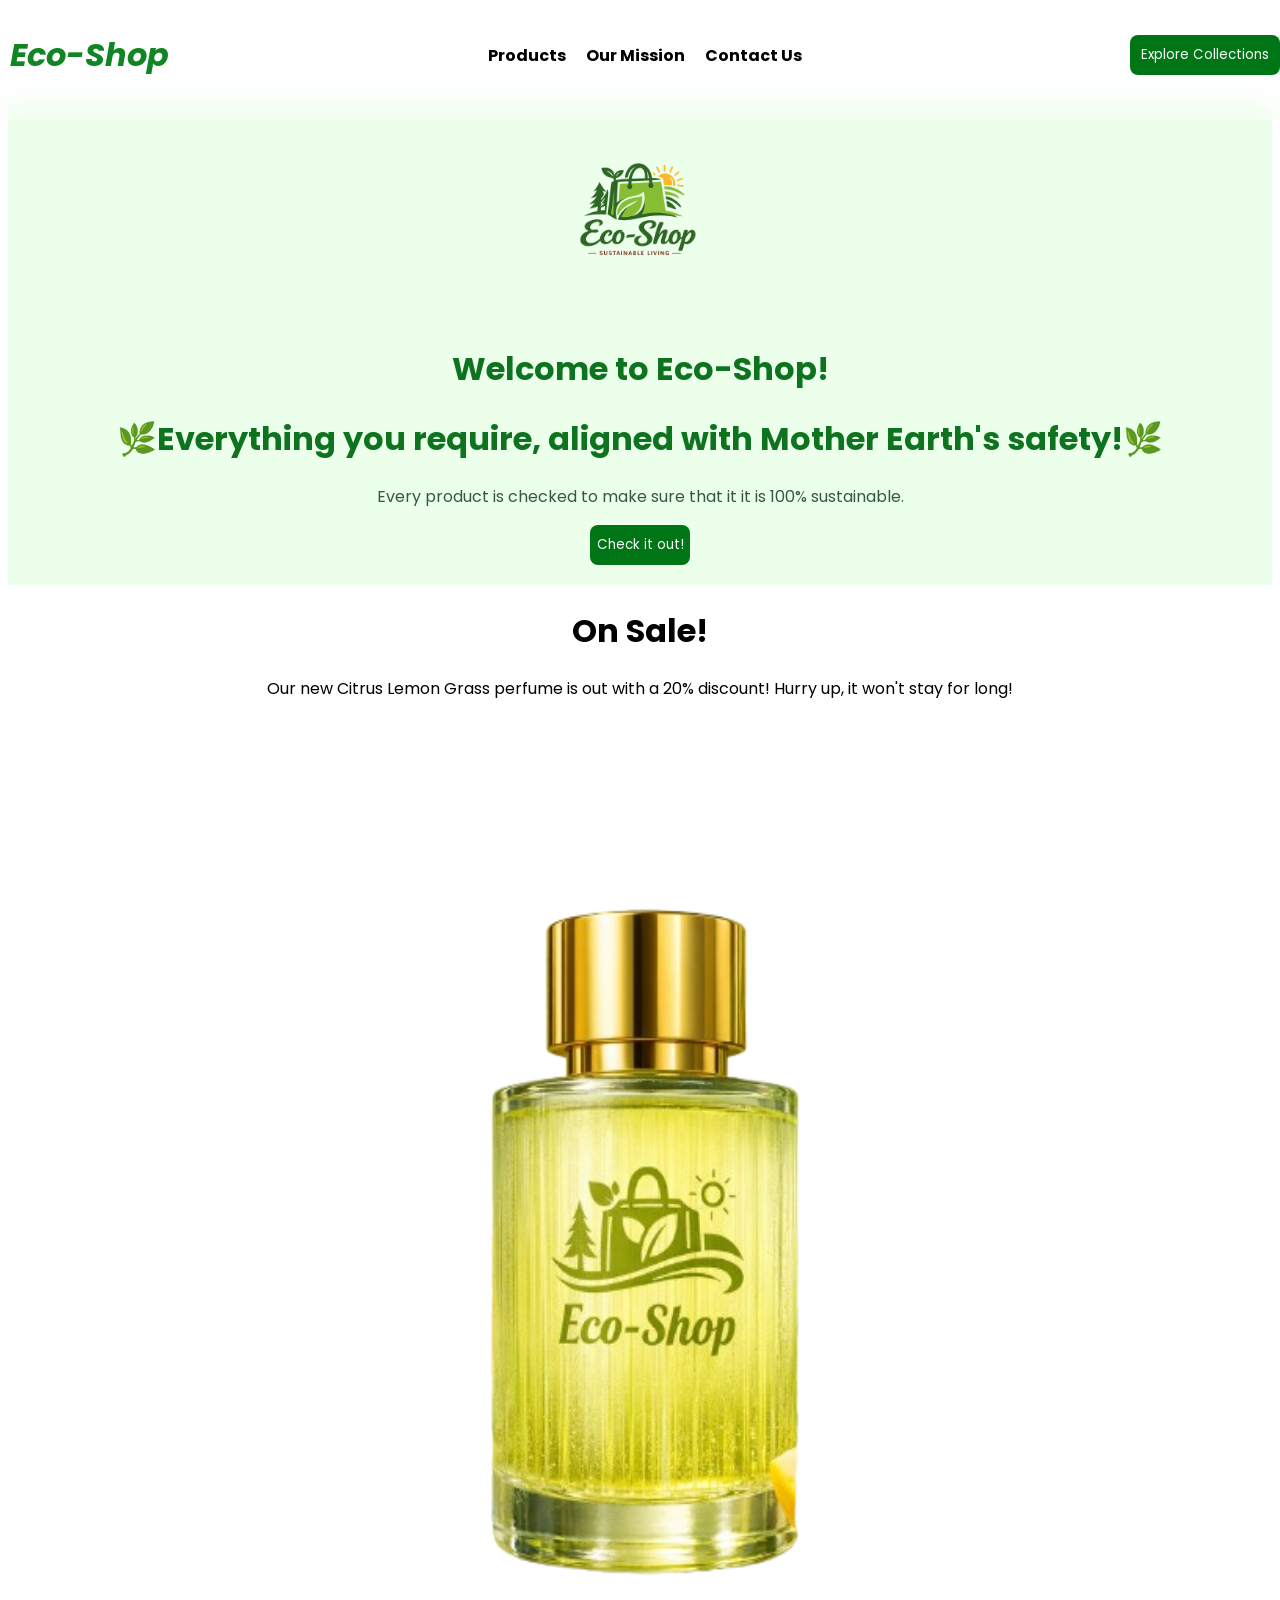
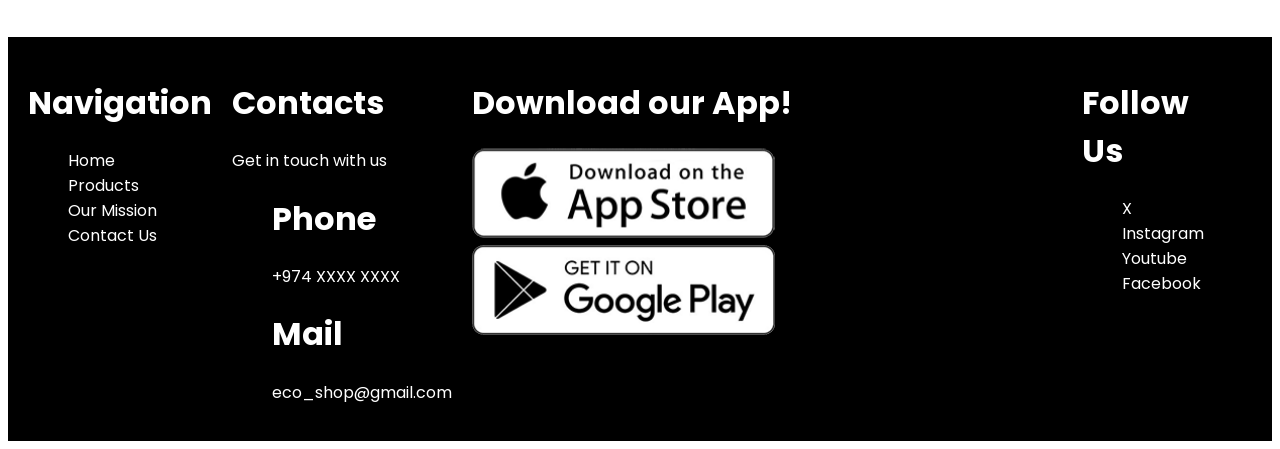
<file: index.html>
<!DOCTYPE html>
<html>
	<head>
		<title>Home</title>
		<link rel = "stylesheet" type = "text/css" href = "style.css">
		<link rel="preconnect" href="https://fonts.googleapis.com">
		<link rel="preconnect" href="https://fonts.gstatic.com" crossorigin>
		<link href="https://fonts.googleapis.com/css2?family=Poppins:wght@300;400;700&display=swap" rel="stylesheet">
	</head>
	<body>
		<div class = "navbar">
			<div class = "nav-links">
				<a href = "index.html" class = "black"><h1>Eco-Shop</h1></a>
				<ul>
					<a href = "products.html"><li>Products</li></a>
					<a href = "mission.html"><li>Our Mission</li></a>
					<a href = "contact.html"><li>Contact Us</li></a>
				</ul>
				<a href = "products.html"><button class = "collections1">Explore Collections</button></a>
			</div>
		</div>
		<header class="hero">
			<img src = "logo.png">
			<h1 class = "hero-heading">Welcome to Eco-Shop!</h1>
			<h1 class = "hero-heading">🌿Everything you require, aligned with Mother Earth's safety!🌿</h1>
			<p class="hero-para">
				Every product is checked to make sure that it it is 100% sustainable.
			</p>
			<a href = "products.html"><button class = "collections">Check it out!</button></a>
		</header>
		<div id = "sale" style = "text-align: center">
			<h1>On Sale!</h1>
			<p>Our new Citrus Lemon Grass perfume is out with a 20% discount! Hurry up, it won't stay for long!</p>
			<div id = "perfume-bottle" style = "width: 100vw; height: 100vh; display: block;">
				<img src = "lgrbg.png" style = "width: 50vw; height: 120vh">
			</div>
		</div>
		<footer class = "footer">
			<div id = "navigation">
				<h1>Navigation</h1>
				<ul>
					<a href = "index.html"><li>Home</li></a>
					<a href = "products.html"><li>Products</li></a>
					<a href = "mission.html"><li>Our Mission</li></a>
					<a href = "contact.html"><li>Contact Us</li></a>
				</ul>
			</div>
			<div class = "contact">
				<h1>Contacts</h1>
				<p>Get in touch with us</p>
				<ul>
					<li>
						<h1>Phone</h1>
						<p>+974 XXXX XXXX</p>
					</li>
					<li>
						<h1>Mail</h1>
						<p>eco_shop@gmail.com</p>
					</li>
				</ul>
			</div>
			<div class = "download">
				<h1>Download our App!</h1>
				<img src = "app-store.png">
				<img src = "play-store.png">
			</div>
			<div class = "follow-us">
				<h1>Follow Us</h1>
				<ul>
					<a href = "#"><li>X</li></a>
					<a href = "#"><li>Instagram</li></a>
					<a href = "#"><li>Youtube</li></a>
					<a href = "#"><li>Facebook</li></a>
				</ul>
			</div>
			<hr class = "footer-hr">
		</footer>
		<script src="script.js"></script>
	</body>
</html>
</file>
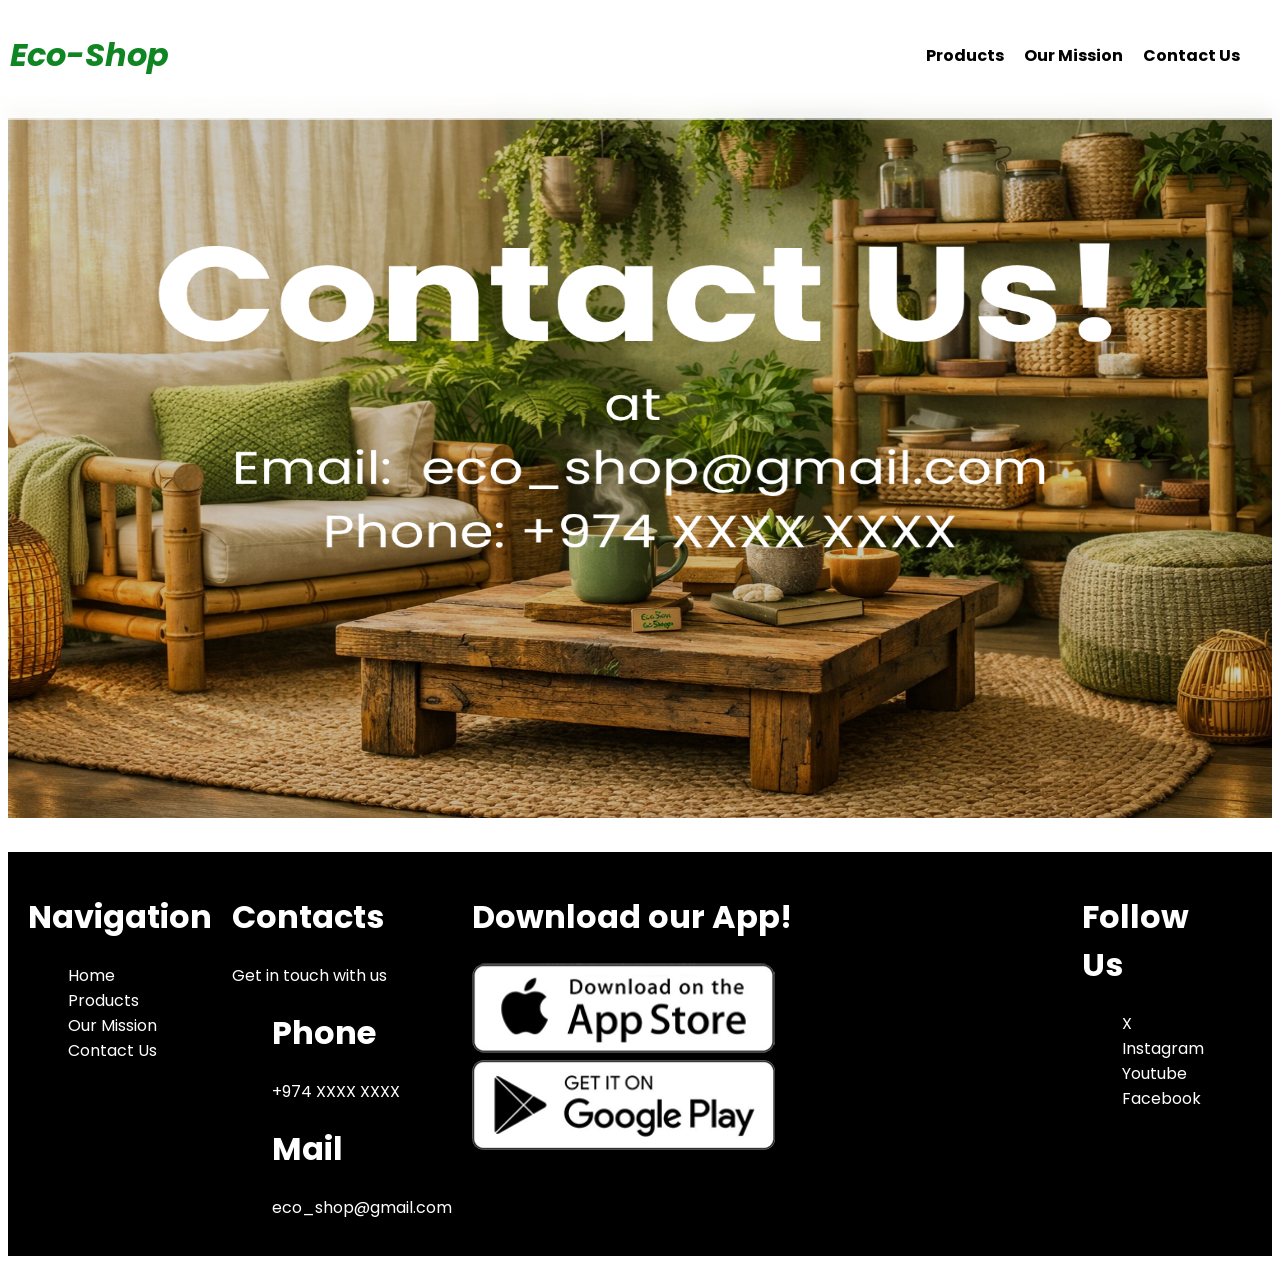
<file: contact.html>
<!DOCTYPE html>
<html>
	<head>
		<title>Home</title>
		<link rel = "stylesheet" type = "text/css" href = "style.css">
		<link rel="preconnect" href="https://fonts.googleapis.com">
		<link rel="preconnect" href="https://fonts.gstatic.com" crossorigin>
		<link href="https://fonts.googleapis.com/css2?family=Poppins:wght@300;400;700&display=swap" rel="stylesheet">
	</head>
	<body>
		<div class = "navbar">
			<div class = "nav-links">
				<a href = "index.html" class = "black"><h1>Eco-Shop</h1></a>
				<ul>
					<a href = "products.html"><li>Products</li></a>
					<a href = "mission.html"><li>Our Mission</li></a>
					<a href = "contact.html"><li>Contact Us</li></a>
				</ul>
			</div>
		</div>
		<div class = "mission">
			<img src = "contact.png">
		</div>
		<footer class = "footer">
			<div id = "navigation">
				<h1>Navigation</h1>
				<ul>
					<a href = "index.html"><li>Home</li></a>
					<a href = "products.html"><li>Products</li></a>
					<a href = "mission.html"><li>Our Mission</li></a>
					<a href = "contact.html"><li>Contact Us</li></a>
				</ul>
			</div>
			<div class = "contact">
				<h1>Contacts</h1>
				<p>Get in touch with us</p>
				<ul>
					<li>
						<h1>Phone</h1>
						<p>+974 XXXX XXXX</p>
					</li>
					<li>
						<h1>Mail</h1>
						<p>eco_shop@gmail.com</p>
					</li>
				</ul>
			</div>
			<div class = "download">
				<h1>Download our App!</h1>
				<img src = "app-store.png">
				<img src = "play-store.png">
			</div>
			<div class = "follow-us">
				<h1>Follow Us</h1>
				<ul>
					<a href = "#"><li>X</li></a>
					<a href = "#"><li>Instagram</li></a>
					<a href = "#"><li>Youtube</li></a>
					<a href = "#"><li>Facebook</li></a>
				</ul>
			</div>
			<hr class = "footer-hr">
		</footer>
		<script src="script.js"></script>
	</body>
</html>
</file>
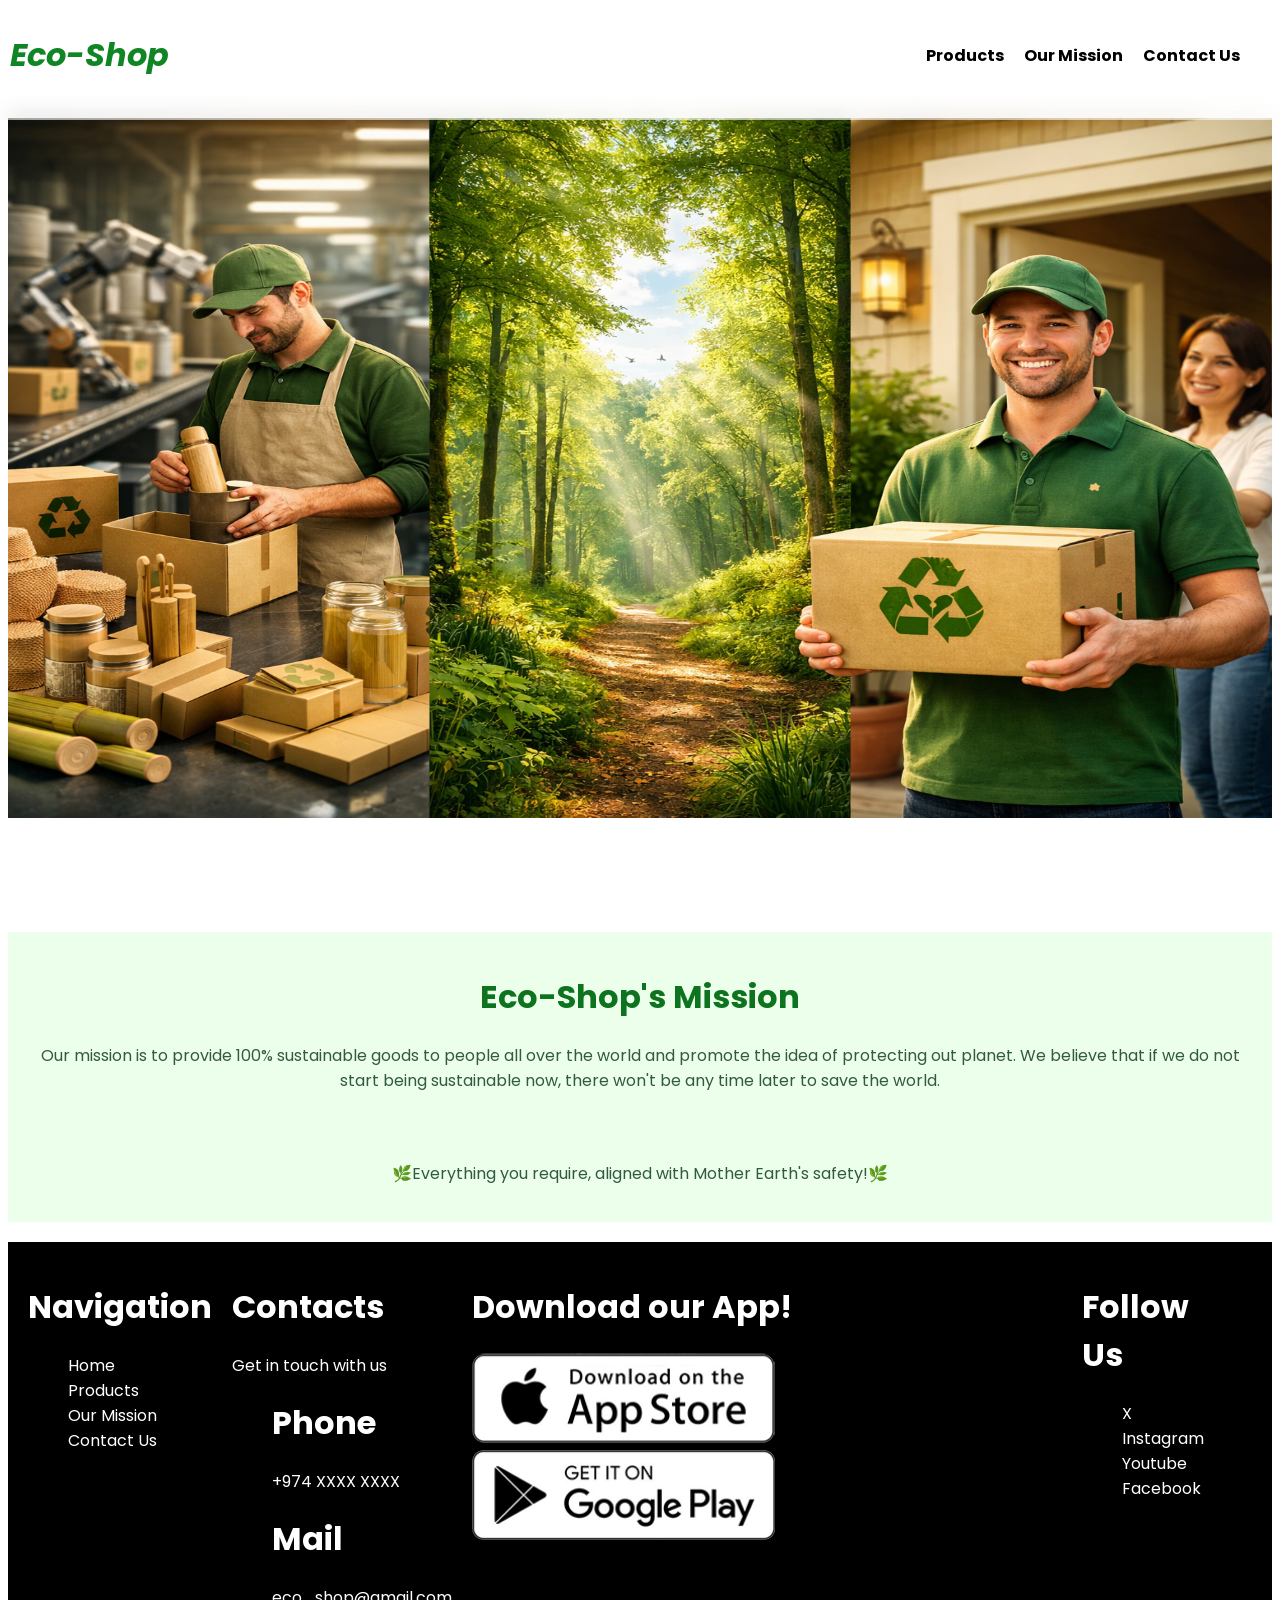
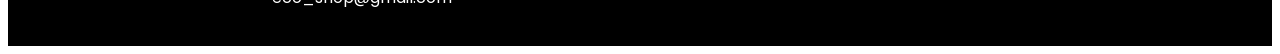
<file: mission.html>
<!DOCTYPE html>
<html>
	<head>
		<title>Eco-Shop's Mission</title>
		<link rel = "stylesheet" type = "text/css" href = "style.css">
		<link rel="preconnect" href="https://fonts.googleapis.com">
		<link rel="preconnect" href="https://fonts.gstatic.com" crossorigin>
		<link href="https://fonts.googleapis.com/css2?family=Poppins:wght@300;400;700&display=swap" rel="stylesheet">
	</head>
	<body>
		<div class = "navbar">
			<div class = "nav-links">
				<a href = "index.html" class = "black"><h1>Eco-Shop</h1></a>
				<ul>
					<a href = "products.html"><li>Products</li></a>
					<a href = "mission.html"><li>Our Mission</li></a>
					<a href = "contact.html"><li>Contact Us</li></a>
				</ul>
			</div>
		</div>
		<div class = "mission">
			<img src = "mission.png">
		</div>
		<header class="hero">
			<h1>Eco-Shop's Mission</h1>
			<p>Our mission is to provide 100% sustainable goods to people all over the world and promote the idea of protecting out planet. We believe that if we do not start being sustainable now, there won't be any time later to save the world.</p><br><br>
			<p>🌿Everything you require, aligned with Mother Earth's safety!🌿</p>
		</header>
		<footer class = "footer">
			<div id = "navigation">
				<h1>Navigation</h1>
				<ul>
					<a href = "index.html"><li>Home</li></a>
					<a href = "products.html"><li>Products</li></a>
					<a href = "mission.html"><li>Our Mission</li></a>
					<a href = "contact.html"><li>Contact Us</li></a>
				</ul>
			</div>
			<div class = "contact">
				<h1>Contacts</h1>
				<p>Get in touch with us</p>
				<ul>
					<li>
						<h1>Phone</h1>
						<p>+974 XXXX XXXX</p>
					</li>
					<li>
						<h1>Mail</h1>
						<p>eco_shop@gmail.com</p>
					</li>
				</ul>
			</div>
			<div class = "download">
				<h1>Download our App!</h1>
				<img src = "app-store.png">
				<img src = "play-store.png">
			</div>
			<div class = "follow-us">
				<h1>Follow Us</h1>
				<ul>
					<a href = "#"><li>X</li></a>
					<a href = "#"><li>Instagram</li></a>
					<a href = "#"><li>Youtube</li></a>
					<a href = "#"><li>Facebook</li></a>
				</ul>
			</div>
			<hr class = "footer-hr">
		</footer>
		<script src="script.js"></script>
	</body>
</html>
</file>
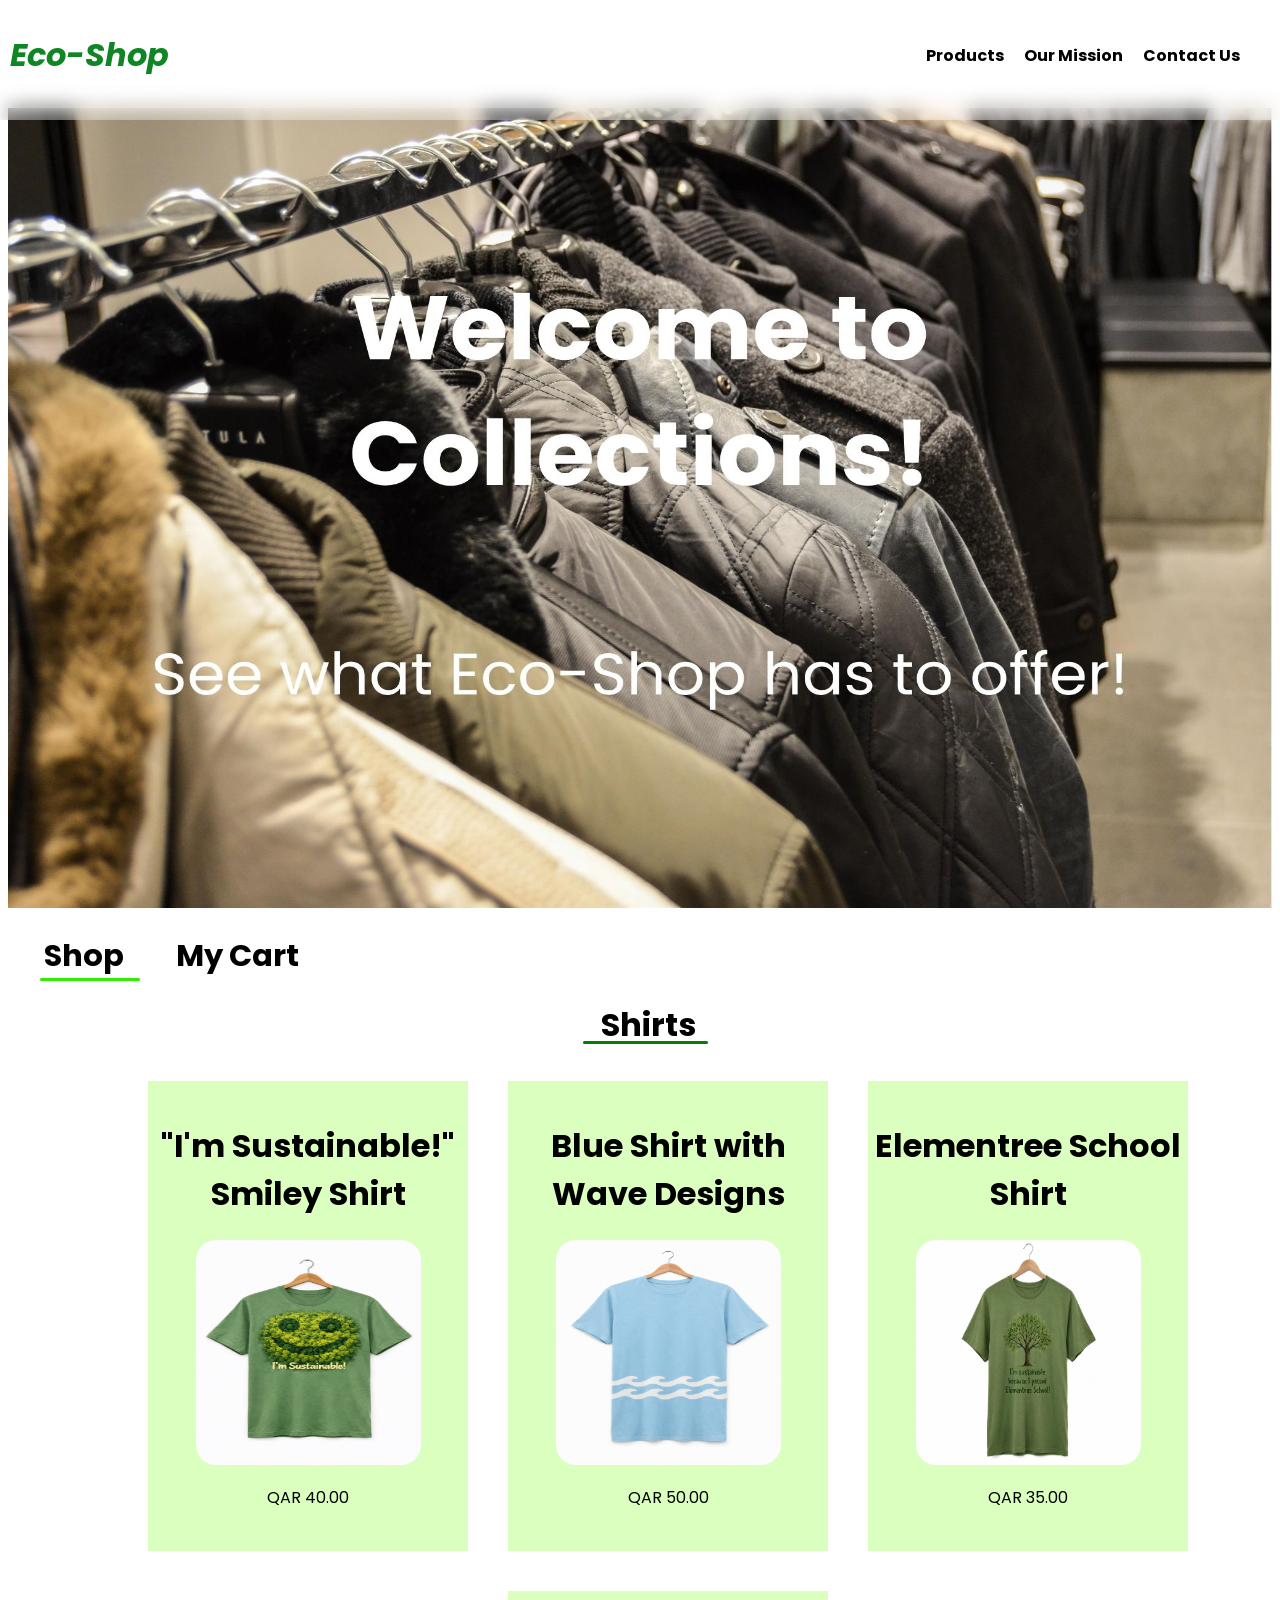
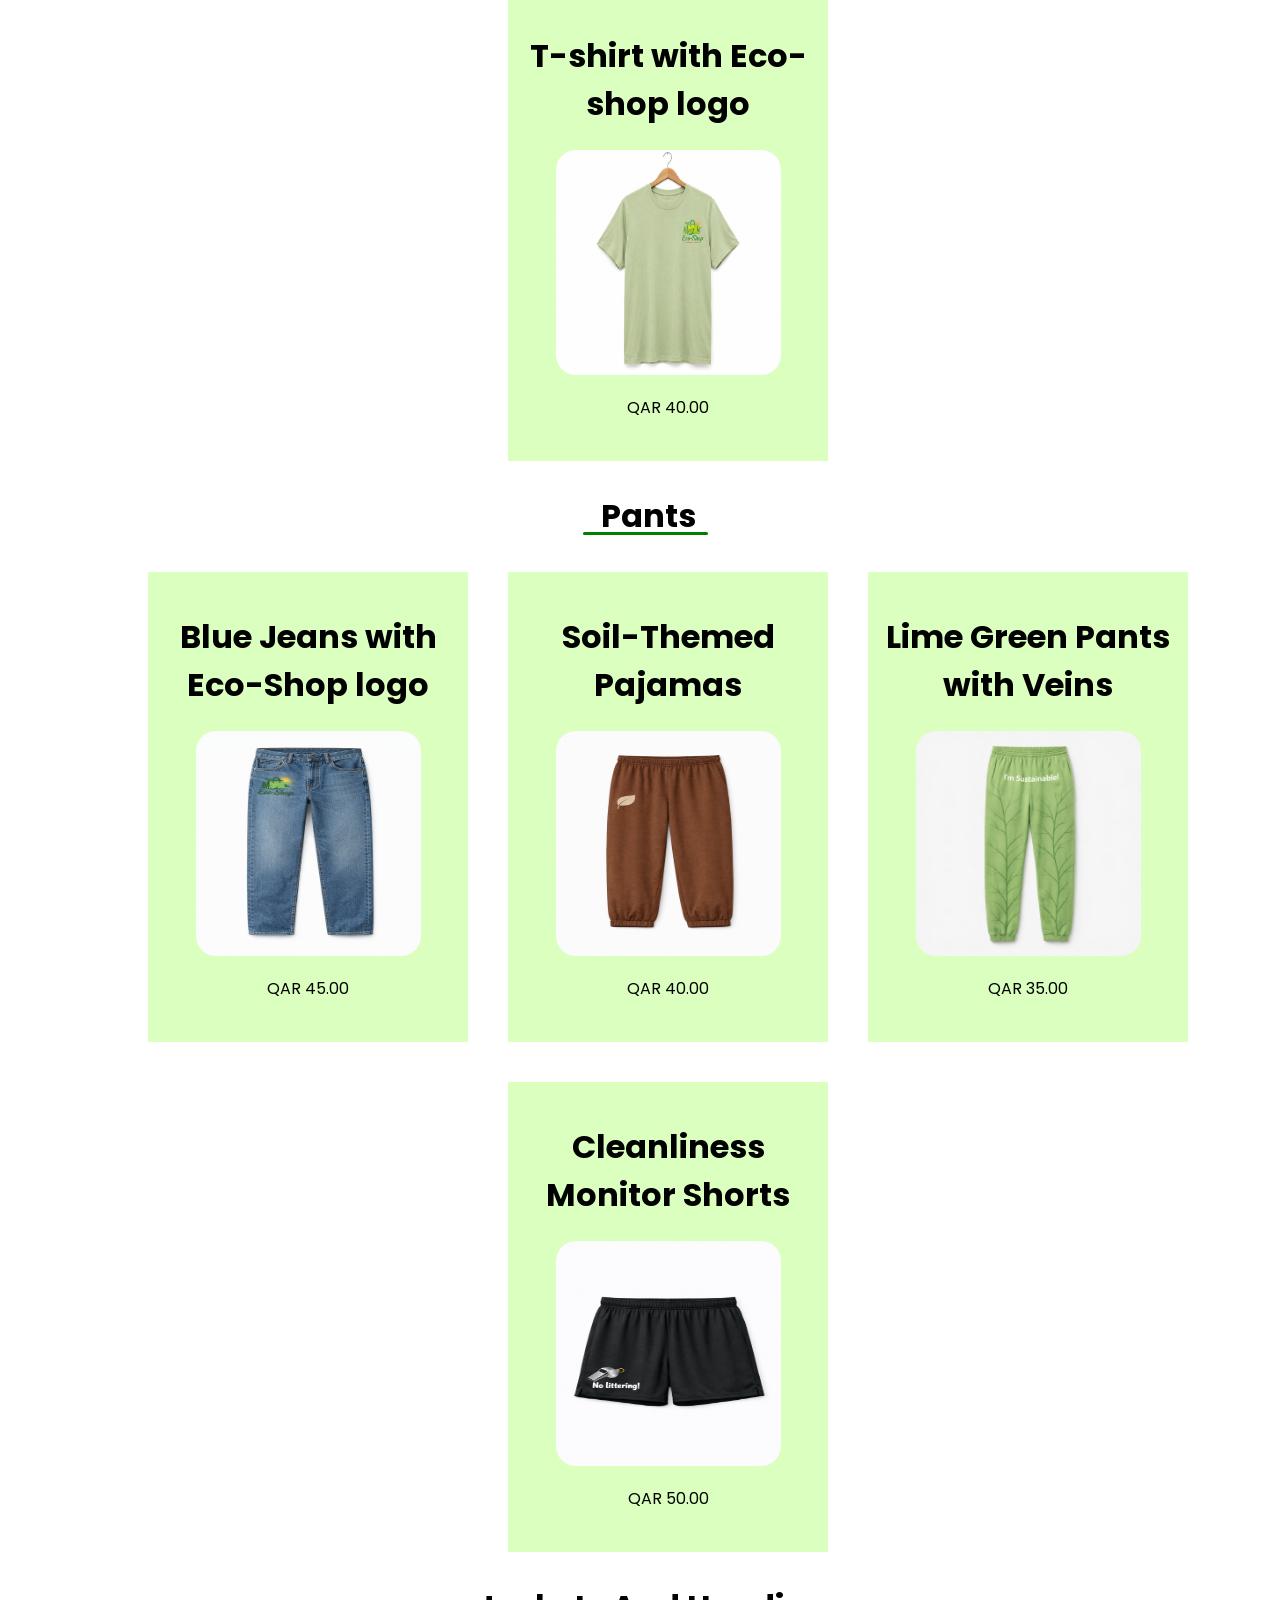
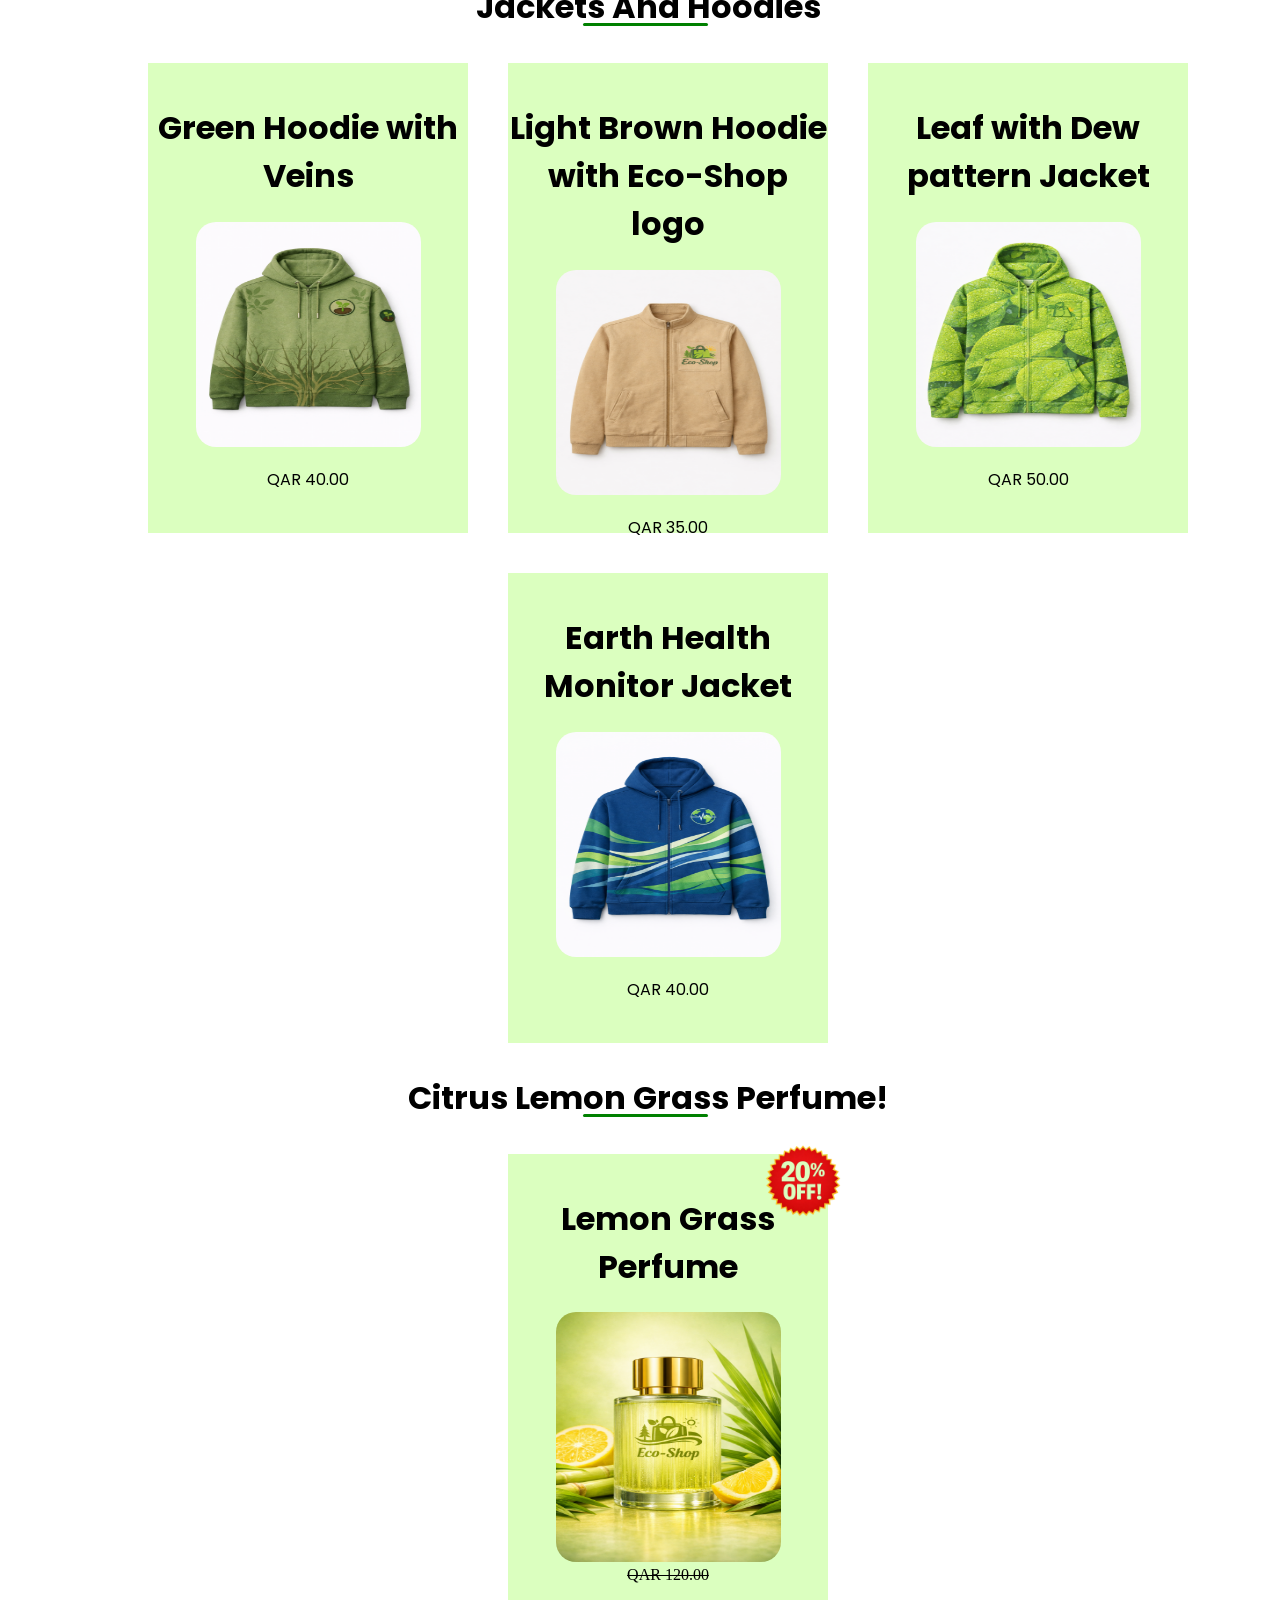
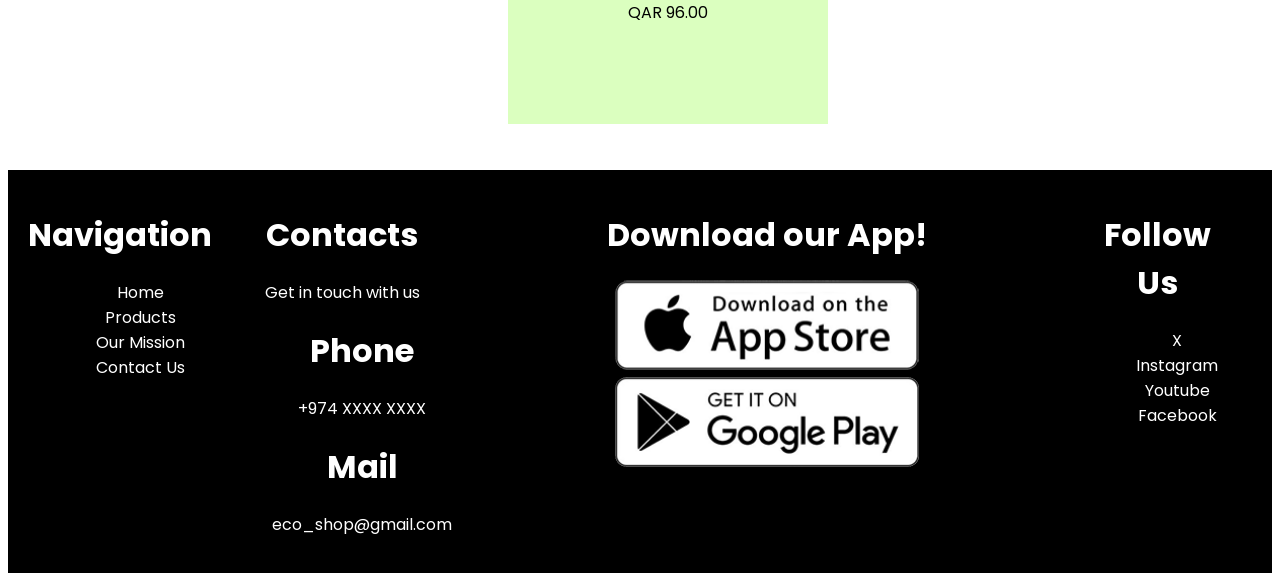
<file: products.html>
<!DOCTYPE html>
<html>
	<head>
		<title>Products</title>
		<link rel = "stylesheet" type = "text/css" href = "style.css">
		<link rel="preconnect" href="https://fonts.googleapis.com">
		<link rel="preconnect" href="https://fonts.gstatic.com" crossorigin>
		<link href="https://fonts.googleapis.com/css2?family=Poppins:wght@300;400;700&display=swap" rel="stylesheet">
	</head>
	<body style = "text-align: center">
		<div class = "navbar">
			<div class = "nav-links">
				<a href = "index.html" class = "black"><h1>Eco-Shop</h1></a>
				<ul>
					<a href = "products.html"><li>Products</li></a>
					<a href = "mission.html"><li>Our Mission</li></a>
					<a href = "contact.html"><li>Contact Us</li></a>
				</ul>
			</div>
		</div>
		<header class = "jacket">
			<img src = "jacketnew.jpg">
		</header>
		<span id = "holder-text">
			<span id = "shop-text"><button id = "toggle">Shop</button></span>
			<span id = "myCart-text"><button id = "toggle1">My Cart</button></span>
		</span>
		<hr id = "indicator">
		<div id="holder">
			<div id = "shop">
				<div class = "shirts">
					<h1 class = "display-heading">Shirts</h1>
					<ul class = "display">
						<li><div class = "display-item"><h1>"I'm Sustainable!" Smiley Shirt</h1><img src = "shirt1.png"><p>QAR 40.00</p></div></li>
						<li><div class = "display-item"><h1>Blue Shirt with Wave Designs</h1><img src = "shirt2.png"><p>QAR 50.00</p></div></li>
						<li><div class = "display-item"><h1>Elementree School Shirt</h1><img src = "shirt3.jpeg"><p>QAR 35.00</p></div></li>
						<li><div class = "display-item"><h1>T-shirt with Eco-shop logo</h1><img src = "shirt4.jpeg"><p>QAR 40.00</p></div></li>				
					</ul>
				</div>
		<div class = "pants">
			<h1 class = "display-heading">Pants</h1>
			<ul class = "display">
			<li><div class = "display-item"><h1>Blue Jeans with Eco-Shop logo</h1><img src = "pant1.png"><p>QAR 45.00</p></div></li>				
			<li><div class = "display-item"><h1>Soil-Themed Pajamas</h1><img src = "pant2.png"><p>QAR 40.00</p></div></li>
			<li><div class = "display-item"><h1>Lime Green Pants with Veins</h1><img src = "pant3.png"><p>QAR 35.00</p></div></li>
			<li><div class = "display-item"><h1>Cleanliness Monitor Shorts</h1><img src = "pant4.png"><p>QAR 50.00</p></div></li>				
			</ul>
		</div>
		<div class = "j&h">
			<h1 class = "display-heading" id = "jh">Jackets And Hoodies</h1>
			<ul class = "display">
				<li><div class = "display-item"><h1>Green Hoodie with Veins</h1><img src = "jacket1.png"><p>QAR 40.00</p></div></li>
				<li><div class = "display-item"><h1>Light Brown Hoodie with Eco-Shop logo</h1><img src = "jacket2.png"><p>QAR 35.00</p></div></li>
				<li><div class = "display-item"><h1>Leaf with Dew pattern Jacket</h1><img src = "jacket3.png"><p>QAR 50.00</p></div></li>
				<li><div class = "display-item"><h1>Earth Health Monitor Jacket</h1><img src = "jacket4.png"><p>QAR 40.00</p></div></li>				
			</ul>
		</div>
		<div class = "perfume">
			<h1 class = "display-heading">Citrus Lemon Grass Perfume!</h1>
			<ul class = "display">
				<li id = "lemon"><div class = "display-item"><h1>Lemon Grass Perfume</h1><img src = "lg.png" style = "height: 250px;"><br><del>QAR 120.00</del><p>QAR 96.00</p></div></li>
			</ul>

		</div>
		</div>
		<div id="myCart">
			<p style = "font-family: Poppins; font-size: 400;">Newly added items won't appear until you click the Refresh Cart button below.</p>
			<button id = "checkout">Refresh Cart</button>
		</div>
		</div>
		<footer class = "footer">
			<div id = "navigation">
				<h1>Navigation</h1>
				<ul>
					<a href = "index.html"><li>Home</li></a>
					<a href = "products.html"><li>Products</li></a>
					<a href = "mission.html"><li>Our Mission</li></a>
					<a href = "contact.html"><li>Contact Us</li></a>
				</ul>
			</div>
			<div class = "contact">
				<h1>Contacts</h1>
				<p>Get in touch with us</p>
				<ul>
					<li>
						<h1>Phone</h1>
						<p>+974 XXXX XXXX</p>
					</li>
					<li>
						<h1>Mail</h1>
						<p>eco_shop@gmail.com</p>
					</li>
				</ul>
			</div>
			<div class = "download">
				<h1>Download our App!</h1>
				<img src = "app-store.png">
				<img src = "play-store.png">
			</div>
			<div class = "follow-us">
				<h1>Follow Us</h1>
				<ul>
					<a href = "#"><li>X</li></a>
					<a href = "#"><li>Instagram</li></a>
					<a href = "#"><li>Youtube</li></a>
					<a href = "#"><li>Facebook</li></a>
				</ul>
			</div>
			<hr class = "footer-hr">
		</footer>
		<script src="script.js"></script>
	</body>
</html>
</file>
<file: style.css>
* {
  list-style: none;
  text-decoration: none;
}

.black {
  color: #108524;
  font-style: italic;
  transition: font-size 0.4s ease;
}

.black:hover {
  font-size: 20px;
}

body {
  background-color: ;
}

.nav-links {
  display: flex;
  justify-content: space-between;
  align-items: center;
  width: 100%;
  transistion: font-size: 0.4s ease;
}

.navbar ul {
  display: flex;
  flex-direction: row;
  gap: 20px;
  align-items: center;
  margin-right: 50px;
}

.navbar ul li {
  list-style: none;
  color: black;
  transition: font-size 0.4s ease;
}

.navbar ul li:hover {
  font-size: 25px;
}

.navbar {
  background: rgb(255, 255, 255, 0.3);
  padding: 10px;
  backdrop-filter: blur(10px);
  font-family: Poppins;
  font-weight: 700;
  position: fixed;
  z-index: 9999;
  width: 100%;
  height: 100px;
  top: 0;
  left: 0;
  right: 0;
}

.hero {
  background-color: #EBFFEB;
  padding: 20px;
  margin-top: 100px;
  text-align: center;
}

.navbar button {
  margin-right: 10px;
}

.hero h1 {
  font-family: Poppins;
  color: #0E731F;
  font-weight: 700;
}

.hero p {
  font-family: Poppins;
  color: #335942;
  font-weight: 400;
}

.footer {
  background-color: black;
  color: white;
  padding: 20px;
  display: flex;
  gap: 20px;
  bottom: 0;
  font-family: Poppins;
  padding-right: 20px;
  font-weight: 400;
}

.footer h1 {
  font-family: Poppins;
  font-weight: 700;
}

.footer ul {
  list-style: none;
}

.download img {
  height: 10vh;
}

.footer a {
  text-decoration: none;
  color: white;
}

.footer-hr {
  border: none;
  height: 2px;
  background-color: white;
}

.collections {
  background-color: #007516;
  border: none;
  color: white;
  padding: 5px;
  width: 100px;
  height: 40px;
  font-weight: 400;
  font-family: Poppins;
  border-radius: 8px;
  transition: background 0.4s ease, box-shadow 0.4s ease, width 0.4s ease, height 0.4s ease;
  cursor: pointer;
}

.collections:hover {
  box-shadow: 0 0 10px rgba(0, 0, 255, 0.7);
  background-color: #012B09;
  width: 110px;
  height: 50px;
}

.collections1 {
  background-color: #007516;
  border: none;
  color: white;
  padding: 5px;
  width: 150px;
  height: 40px;
  font-weight: 400;
  font-family: Poppins;
  border-radius: 8px;
  transition: background 0.4s ease, box-shadow 0.4s ease, width 0.4s ease, height 0.4s ease;
  cursor: pointer;
}

.collections1:hover {
  box-shadow: 0 0 10px rgba(0, 0, 255, 0.7);
  background-color: #012B09;
  width: 160px;
  height: 50px;
}

#sale h1 {
  font-weight: 700;
  font-family: Poppins;
}

#sale p {
  font-weight: 400;
  font-family: Poppins;
}

a {
  cursor: pointer;
}

.jacket img {
  width: 100%;
  height: 800px;
  margin-top: 100px;
}

.shirtlist li img {
  height: 100px;
  width: 100px;
}

.display {
  list-decoration: none;
  display: flex;
  flex-wrap: wrap;
  justify-content: center;
  align-items: center;
  gap: 20px;

}

.display img {
  width: 225px;
  height: 225px;
  border-radius: 20px;
}

.display-item {
  height: 350px;
  width: 320px;
  align-items: center;
  margin: 10px;
  padding-top: 20px;
  padding-bottom: 100px;
  text-align: center;
  background-color: black;
  background-color: #DBFFBF;
  transition: box-shadow 0.4s ease, background 0.4s ease, width 0.4s ease, height 0.4s ease;
}

.display-item:hover {
  box-shadow: 0 0 20px #8CFF2E;
  background: #ABFF69;
}

.display-heading {
  text-align: center;
  position: relative;
  font-family: Poppins;
  font-weight: 700; 
}

.display-heading:after {
  display: block;
  content: "";
  position: absolute;
  top: 40px;
  width: 125px;
  height: 3px;
  background-color: green;
  left: 575px;
  border-radius: 50px;
}

.mission img {
  width: 100%;
  height: 700px;
  margin-top: 110px;
  margin-bottom: 10px;
}

#logo {
  transition: font-size 0.4s ease;
}

#logo:hover {
  font-size: 20px;
  width: 120px;
  height: 120px;
}

.hero img {
  width: 200px;
  height: 200px;
}

.footer {
  margin-top: 20px;
}

#holder-text {
  display: flex;
  font-family: Poppins;
  font-weight: 700;
  gap: 40px;
  margin-left: 30px;
  font-size: 30.5px;
  margin-top: 20px;
}

#indicator {
  background-color: #2EED00;
  height: 3px;
  position: absolute;
  top: 970px;
  width: 100px;
  left: 40px;
  border-radius: 20px;
  border: 0px;
  transition: left 0.6s ease;
}

#holder {
  display: flex;
  position: relative;
  width: 200vw;
  overflow: hidden;
  transition: transform 0.8s cubic-bezier(0.22, 0.61, 0.36, 1);
  will-change: transform;
}

#myCart {
  transition: transform 0.4s ease;
  width: 100vw;
  margin-top: 30px;
}

#shop {
  transition: transform 0.4s ease;
  width: 100vw;
  height: 100%;
}

#holder.active #shop {
  transform: translateX(100vw);
}

#holder.active #shop {
  transfrom: translateX(-100vw);
}

#holder-text button {
  background-color: white;
  border: none;
  font-weight: 700;
  font-family: Poppins;
  font-size: 30.5px;
}

.display-item h1 {
  font-family: Poppins;
  weight: 700;
}

#lemon::after {
  content: "";
  display: block;
  position: absolute;
  width: 100px;
  height: 100px;
  background-image: url("sale.png");
  background-size: contain;
  background-repeat: no-repeat;
  background-position: center;
  top: -10px;
  right: -15px;
}

#lemon {
  position: relative;
}

#lemon div {
  padding-bottom: 200px;
}

.display-item p {
  font-family: Poppins;
  font-weight: 400;
}

#checkout {
  background-color: #007516;
  border: none;
  color: white;
  padding: 5px;
  width: 100px;
  height: 40px;
  font-weight: 400;
  font-family: Poppins;
  border-radius: 8px;
  transition: background 0.4s ease, box-shadow 0.4s ease, width 0.4s ease, height 0.4s ease;
  cursor: pointer; 
}

#checkout:hover {
  box-shadow: 0 0 10px rgba(0, 0, 255, 0.7);
  background-color: #012B09;
  width: 110px;
  height: 50px; 
}

button, .display-item {
  cursor: pointer;
}

.footer a {
  transition: font-size 0.4s ease;
}

.footer a:hover {
  font-size: 30px;
}

.footer img {
  transition: width 0.4s ease, height 0.4s ease;
  cursor: pointer;
}

.footer img:hover {
  width: 210px;
  height: 60px;
} 

del {
  text-decoration: line-through;
}
</file>
